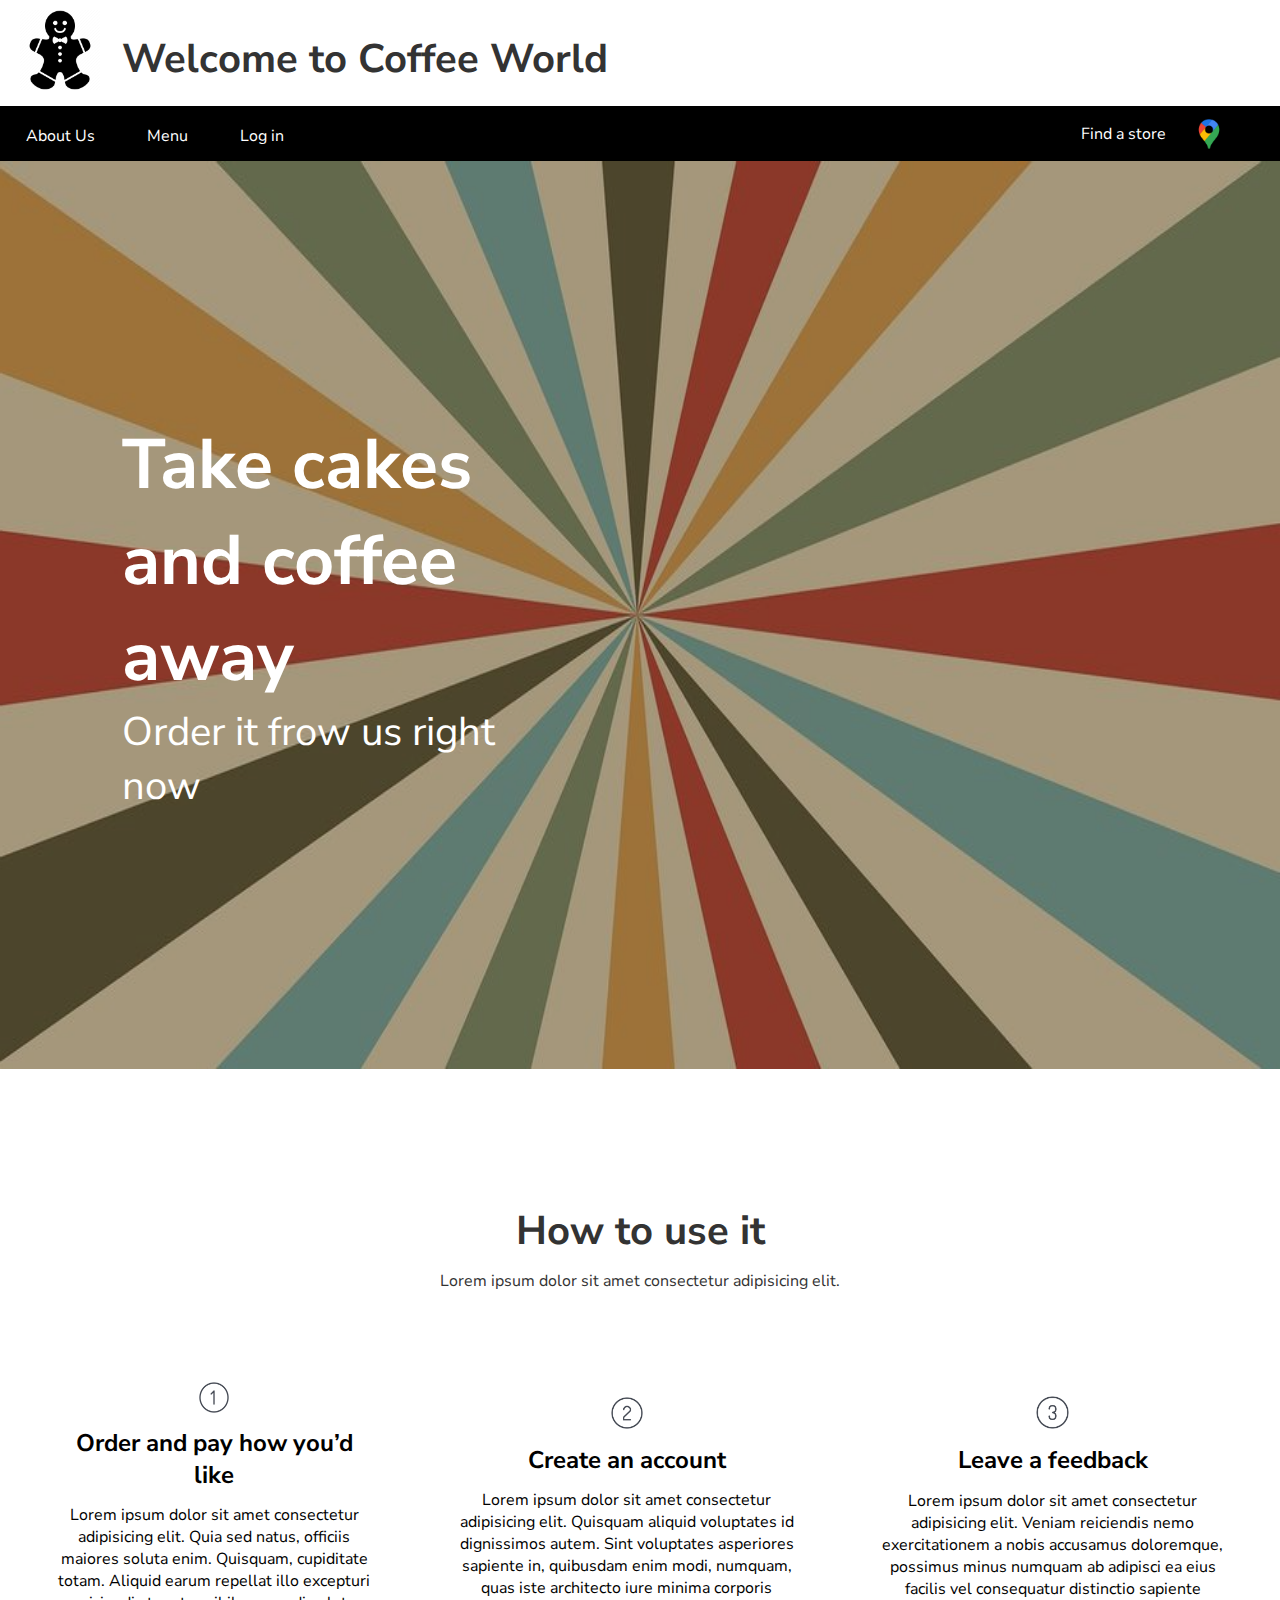
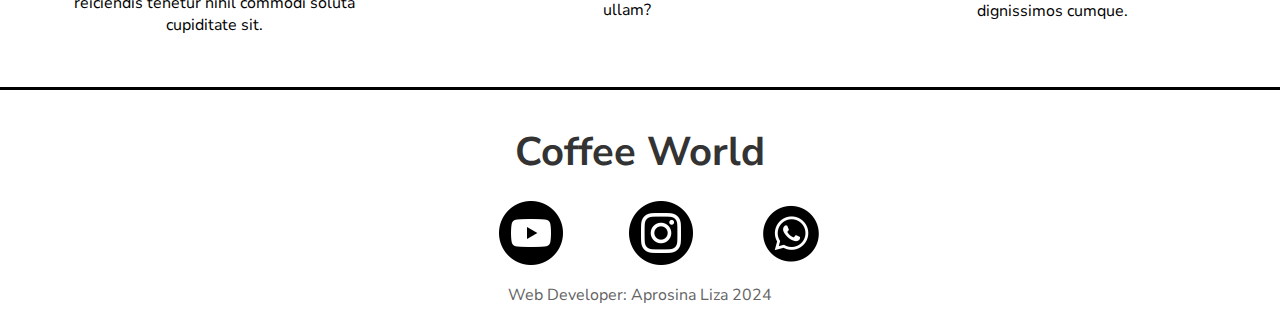
<file: index.html>
<!DOCTYPE html>
<html>
<head>
 <title>Coffee World</title>
 <link rel="stylesheet" type="text/css" href="style2.css">
</head>
<body>
 <header>
 <div class="contaier header__inner">
    <a href="#" class="logo">
        <img src="images/coky.png" alt="" class="logo__img" />
      </a>
  <h1 class="logo__text">Welcome to Coffee World</h1>
 </header>
 <nav>
  <ul>
   <li><a class="scroll" href="index.html">About Us</a></li>
   <li><a class="scroll" href="index_menu.html">Menu</a></li>
   <li><a class="scroll" href="index_try.html">Log in</a></li>
  </ul>  
  <a href="index_map.html" class="button_card" ><span><p>Find a store</p></span> <img src="images/map4.png" alt="" class="tag__img" /></a>
 </nav>

</div>
 <main>
    <article class="banner">
        <div class="bannerText">
            <h1>Take cakes and coffee away</h1>
            <div class="textP">
                <p>Order it frow us right now</p>
            </div>
            
        </div>
        <div class="bannerImg">
            <!-- <img src="images/pngwing.com.png" class="bookimg"> -->
        </div>   
    </article>
    <!-- <div class="carousel_item">
        <img src="Line.png" alt="" class="image">
        <div class="item">
            <h3>Заинтересовать ученика</h3>
            <p class="title">Занятия проходят не в стандартной форме, тут присутствует как обучение с преподователем, так и самообучение</p>
        </div>
    </div>
    <div class="carousel_item">
        <img src="Line.png" alt="" class="image">
        <div class="item">
            <h3>Учеба может нравится всем </h3>
            <p class="title">Так как на курсе мы будем рассказывать не только про школьную программу, но и углубляться в темы, то уверенны обучение тебе понравиться</p>
        </div>
    </div>
    <div class="carousel_item">
        <img src="Line.png" alt="" class="image">
        <div class="item">
            <h3>Нестандартный способ решать задачи</h3>
            <p class="title">В школьных задачниках вам показывают самые приметивные решения, часто даже без доказательств, в нашей школе вы поймете, что это намного интереснее</p>
        </div>
    </div> -->

    <!-- Навигатор -->

    <!-- <div class="navigator_fon">
    <article class="navigator">
        <div class="navigator_text">
            <h2 class="h2_map">How to find us</h2>
            <p class="p_map">Lorem ipsum, dolor sit amet consectetur adipisicing elit. Ab nostrum quaerat minima quod id corporis! Assumenda neque quas vitae fuga eaque mollitia quisquam id optio ut nulla. Aliquid, vitae unde.</p>
        </div>
            <div class="navigator_img">
            <iframe src="https://www.google.com/maps/embed?pb=!1m18!1m12!1m3!1d10495448.186964048!2d2.487053850000006!3d50.04198820000001!2m3!1f0!2f0!3f0!3m2!1i1024!2i768!4f13.1!3m3!1m2!1s0x473cfb7b21a6af23%3A0x6a7f24874a85c58f!2sStarbucks!5e0!3m2!1sru!2sru!4v1706624480105!5m2!1sru!2sru" width="1000px" height="720px" style="border:0;" allowfullscreen="" loading="lazy" referrerpolicy="no-referrer-when-downgrade"></iframe>
            </div>
        
    </article>
    </div> -->
    <article class="information">
        <div class="informationText">
            <h1 class="info_h1">How to use it</h1>
            <div class="informationP">
                <p>Lorem ipsum dolor sit amet consectetur adipisicing elit.</p>
            </div>
        </div>

        <div class="info_punkts">
            <article class="card-info" >
              <img src="images/first.png" alt="cappuccino" class="info__img">
              <h2 class="card__name">Order and pay how you’d like</h2>
              <p class="card__price">Lorem ipsum dolor sit amet consectetur adipisicing elit. Quia sed natus, officiis maiores soluta enim. Quisquam, cupiditate totam. Aliquid earum repellat illo excepturi reiciendis tenetur nihil commodi soluta cupiditate sit.<span class="card__currency"></span>
              </p>
            </article>
      
            <article class="card-info" >
              <img src="images/second.png" alt="cappuccino" class="info__img">
              <h2 class="card__name">Create an account</h2>
              <p class="card__price">Lorem ipsum dolor sit amet consectetur adipisicing elit. Quisquam aliquid voluptates id dignissimos autem. Sint voluptates asperiores sapiente in, quibusdam enim modi, numquam, quas iste architecto iure minima corporis ullam?<span class="card__currency"></span>
              </p>
            </article>
      
            <article class="card-info" >
              <img src="images/third.png" alt="cappuccino" class="info__img">
              <h2 class="card__name">Leave a feedback</h2>
              <p class="card__price">Lorem ipsum dolor sit amet consectetur adipisicing elit. Veniam reiciendis nemo exercitationem a nobis accusamus doloremque, possimus minus numquam ab adipisci ea eius facilis vel consequatur distinctio sapiente dignissimos cumque.<span class="card__currency"></span>
              </p>
            </article>
         </div>

    </article>

</main>

 <footer>
        <nav class="nav_end">
        </nav>
        <div class="logo">
            <a href="index.html"><h1 class="logo_text">Coffee World</h1></a> 
        </div>
        <div class="social">
            <a href="https://web.telegram.org/k/#@elizavetaaprosina"><img src="images/ut.png" alt="youtube"></a>
            <a href=""><img src="images/inst.png" alt="instagram"></a>
            <a href="https://web.whatsapp.com/"><img src="images/whatsapp.png" alt="whatsapp"></a>
        </div>
        <p>Web Developer: Aprosina Liza 2024</p>
 </footer>
</body>
</html>
</file>
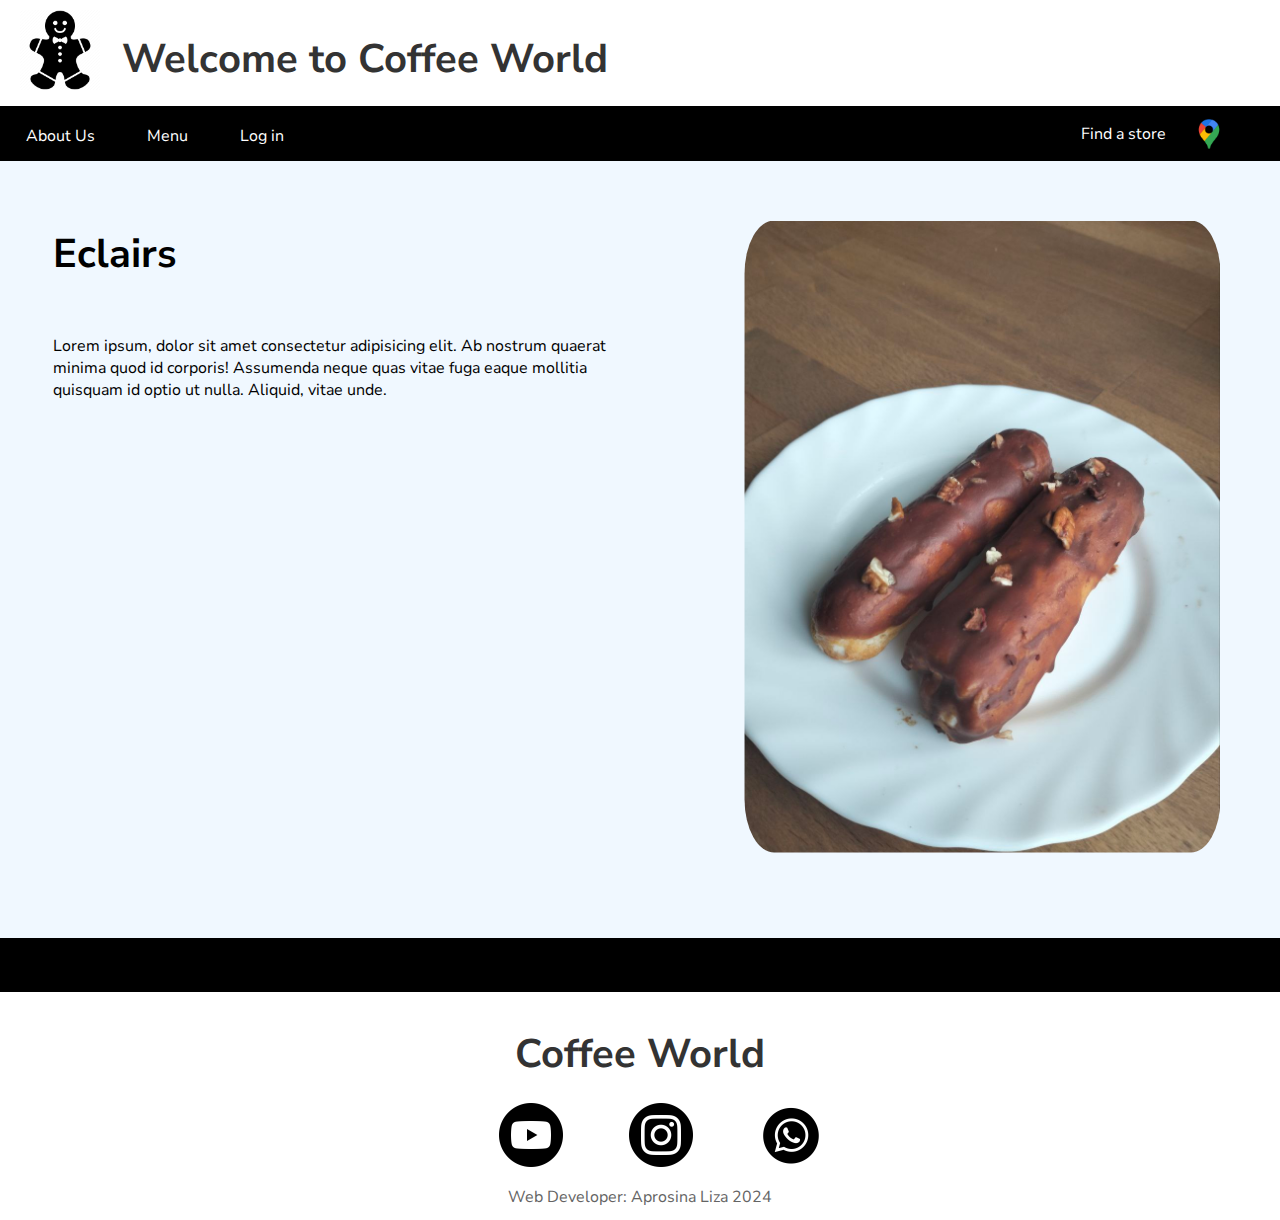
<file: index_eclair.html>
<!DOCTYPE html>
<html>
<head>
 <title>Coffee Website</title>
 <link rel="stylesheet" type="text/css" href="style2.css">
</head>
<body>
 <header>
  <div class="contaier header__inner">
    <a href="#" class="logo">
        <img src="images/coky.png" alt="" class="logo__img" />
      </a>
  <h1 class="logo__text">Welcome to Coffee World</h1>
 </header>
 <nav>
    <ul>
     <li><a class="scroll" href="index.html">About Us</a></li>
     <li><a class="scroll" href="index_menu.html">Menu</a></li>
     <li><a class="scroll" href="index_try.html">Log in</a></li>
    </ul>  
    <a href="index_map.html" class="button_card" ><span><p>Find a store</p></span> <img src="images/map4.png" alt="" class="tag__img" /></a>
   </nav>
</div>

 <main>
    <div class="navigator_fon">
        <article class="navigator2">
            <div class="navigator_text">
                <h2 class="h2_map">Eclairs</h2>
                <p class="p_map">Lorem ipsum, dolor sit amet consectetur adipisicing elit. Ab nostrum quaerat minima quod id corporis! Assumenda neque quas vitae fuga eaque mollitia quisquam id optio ut nulla. Aliquid, vitae unde.</p>
            </div>
            <div class="navigator_img2">
                <img src="images/desserts/eclers.jpg" alt="" class="pancho_img">
            </div>
                <!-- <div class="navigator_img2">
                    <img src="images/desserts/b_milk_cut.jpg" alt="" class="pancho_img">
                </div> -->
            
        </article>
    </div>
</main>

 <footer class="footer">
        <div class="logo">
            <a href="index.html"><h1 class="logo_text">Coffee World</h1></a> 
        </div>
        <div class="social">
            <a href="https://web.telegram.org/k/#@elizavetaaprosina"><img src="images/ut.png" alt="youtube"></a>
            <a href=""><img src="images/inst.png" alt="instagram"></a>
            <a href="https://web.whatsapp.com/"><img src="images/whatsapp.png" alt="whatsapp"></a>
        </div>
        <p>Web Developer: Aprosina Liza 2024</p>
 </footer>
 <script src="script.js"></script>
</body>
</html>
</file>
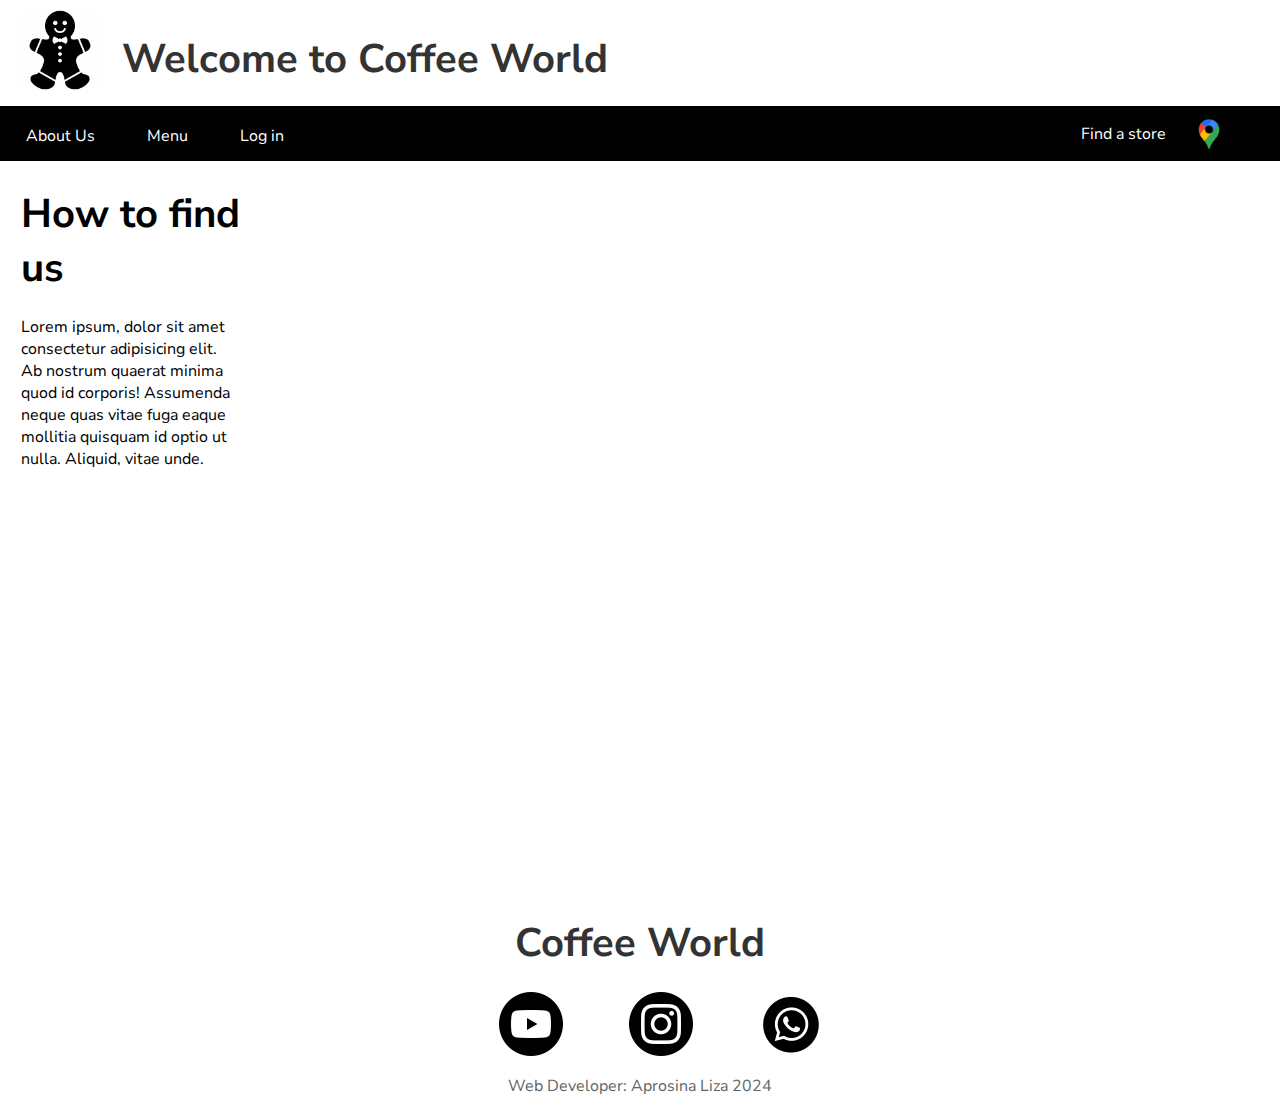
<file: index_map.html>
<!DOCTYPE html>
<html>
<head>
 <title>Coffee Website</title>
 <link rel="stylesheet" type="text/css" href="style2.css">
</head>
<body>
 <header>
 <div class="contaier header__inner">
    <a href="#" class="logo">
        <img src="images/coky.png" alt="" class="logo__img" />
      </a>
  <h1 class="logo__text">Welcome to Coffee World</h1>
 </header>
 <nav>
    <ul>
     <li><a class="scroll" href="index.html">About Us</a></li>
     <li><a class="scroll" href="index_menu.html">Menu</a></li>
     <li><a class="scroll" href="index_try.html">Log in</a></li>
    </ul>  
    <a href="index_map.html" class="button_card" ><span><p>Find a store</p></span> <img src="images/map4.png" alt="" class="tag__img" /></a>
   </nav>

</div>
 <main>
    
    <div class="navigator_fon">
        <article class="navigator">
            <div class="navigator_text">
                <h2 class="h2_map">How to find us</h2>
                <p class="p_map">Lorem ipsum, dolor sit amet consectetur adipisicing elit. Ab nostrum quaerat minima quod id corporis! Assumenda neque quas vitae fuga eaque mollitia quisquam id optio ut nulla. Aliquid, vitae unde.</p>
            </div>
                <div class="navigator_img">
                <!-- <iframe src="https://www.google.com/maps/embed?pb=!1m18!1m12!1m3!1d10495448.186964048!2d2.487053850000006!3d50.04198820000001!2m3!1f0!2f0!3f0!3m2!1i1024!2i768!4f13.1!3m3!1m2!1s0x473cfb7b21a6af23%3A0x6a7f24874a85c58f!2sStarbucks!5e0!3m2!1sru!2sru!4v1706624480105!5m2!1sru!2sru" width="1000px" height="720px" style="border:0;" allowfullscreen="" loading="lazy" referrerpolicy="no-referrer-when-downgrade"></iframe>
                 -->
                 <iframe src="https://www.google.com/maps/embed?pb=!1m18!1m12!1m3!1d10495448.186964048!2d2.487053850000006!3d50.04198820000001!2m3!1f0!2f0!3f0!3m2!1i1024!2i768!4f13.1!3m3!1m2!1s0x473cfb7b21a6af23%3A0x6a7f24874a85c58f!2sStarbucks!5e0!3m2!1sru!2sru!4v1706624480105!5m2!1sru!2sru" style="border:0;" allowfullscreen="" loading="lazy" referrerpolicy="no-referrer-when-downgrade" class="navig_size"></iframe>
                
                </div>
            
        </article>
        </div>
    </main>
    
     <footer>
            <nav class="nav_end">
            </nav>
            <div class="logo">
                <a href="index.html"><h1 class="logo_text">Coffee World</h1></a> 
            </div>
            <div class="social">
                <a href="https://web.telegram.org/k/#@elizavetaaprosina"><img src="images/ut.png" alt="youtube"></a>
                <a href=""><img src="images/inst.png" alt="instagram"></a>
                <a href="https://web.whatsapp.com/"><img src="images/whatsapp.png" alt="whatsapp"></a>
            </div>
            <p>Web Developer: Aprosina Liza 2024</p>
     </footer>
     <script src="script.js"></script>
    </body>
    </html>
</file>
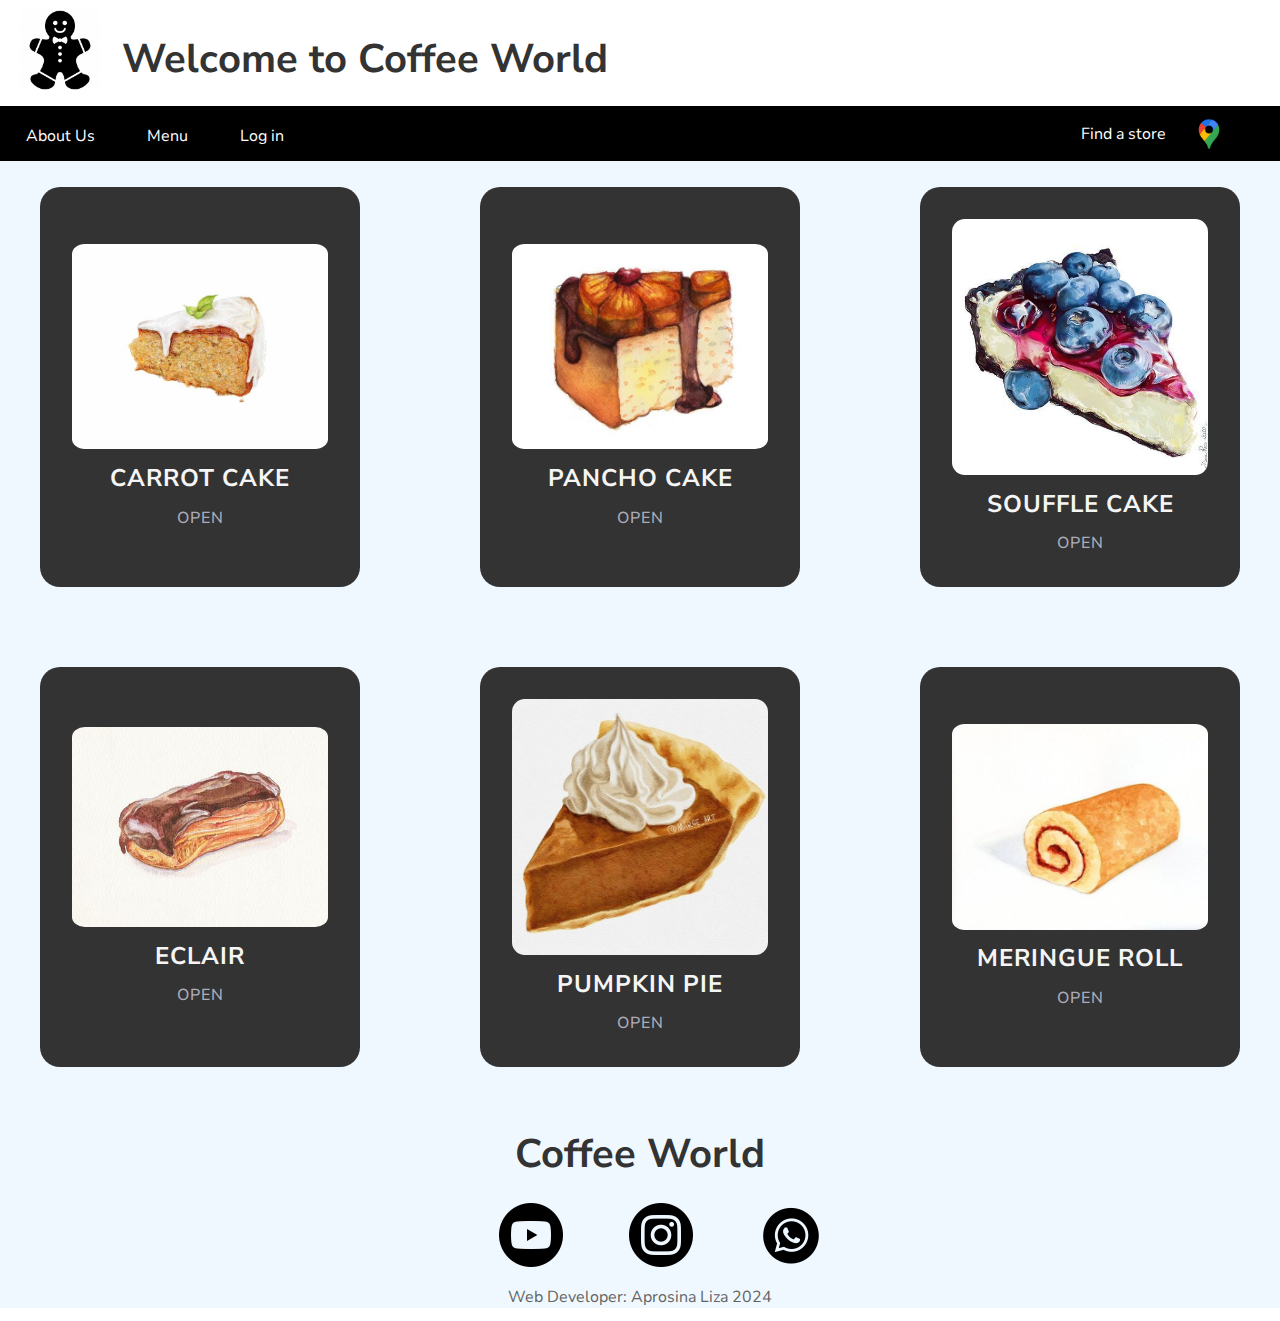
<file: index_menu.html>
<!DOCTYPE html>
<html>
<head>
 <title>Coffee Website</title>
 <link rel="stylesheet" type="text/css" href="style2.css">
</head>
<body>
 <header>
  <div class="contaier header__inner">
    <a href="#" class="logo">
        <img src="images/coky.png" alt="" class="logo__img" />
      </a>
  <h1 class="logo__text">Welcome to Coffee World</h1>
 </header>
 <nav>
  <ul>
   <li><a class="scroll" href="index.html">About Us</a></li>
   <li><a class="scroll" href="index_menu.html">Menu</a></li>
   <li><a class="scroll" href="index_try.html">Log in</a></li>
  </ul>  
  <a href="index_map.html" class="button_card" ><span><p>Find a store</p></span> <img src="images/map4.png" alt="" class="tag__img" /></a>
 </nav>

</div>

 
 <main>
  <!-- <section class="drink">
    <img src="images/cappuccino.png" alt="Кофе">
    <h3>Cappuccino</h3>
    <p class="description">Нежный кофе с молоком и пенкой. Идеальный выбор для начала дня.</p>
    <p class="price">Цена: 150 рублей</p>
   </section>
 
   <section class="drink">
    <img src="images/latte.jpg" alt="Кофе">
    <h3>Latte</h3>
    <p class="description">Кофе с молоком и нежной пенкой. Отличный выбор для вечернего отдыха.</p>
    <p class="price">Цена: 170 рублей</p>
   </section>
   
   <section class="drink">
    <img src="images/espresso2.jpg" alt="Кофе" class="espresso">
    <h3>Espresso    </h3>
    <p class="description">Крепкий, насыщенный кофе без добавок. Идеальный выбор для настоящих ценителей кофе.</p>
    <p class="price">Цена: 120 рублей</p>
   </section> -->

   <div class="wrapper">
      <article class="card-menu" >
        <img src="images/c_cake.jpg" alt="carrot cake" class="card__img">
        <h2 class="card__name">Carrot cake</h2>
        <a href="index_cc.html">Open</a>
        <!-- <p class="card__price">2 <span class="card__currency">$</span>
        </p> -->
        <!-- <button class="card__btn">Buy</button> -->
      </article>

      <article class="card-menu" >
        <img src="images/pancho.jpg" alt="pancho cake" class="card__img">
        <h2 class="card__name">pancho cake</h2>
        <a href="index_pancho.html">Open</a>
      </article>

      <article class="card-menu" >
        <img src="images/b_milk.jpg" alt="souffle cake" class="card__img">
        <h2 class="card__name">souffle cake</h2>
        <a href="index_souffle.html">Open</a>
      </article>

      <article class="card-menu" >
        <img src="images/ecler.jpg" alt="ecler" class="card__img">
        <h2 class="card__name">eclair</h2>
        <a href="index_eclair.html">Open</a>
      </article>

      <article class="card-menu" >
        <img src="images/pumpkin_pie.jpg" alt="pumpkin pie" class="card__img">
        <h2 class="card__name">pumpkin pie</h2>
        <a href="index_pp.html">Open</a>
      </article>

      <article class="card-menu" >
        <img src="images/m_roll.jpg" alt="meringue roll" class="card__img">
        <h2 class="card__name">meringue roll</h2>
        <a href="index_mr.html">Open</a>
      </article>

   </div>


</main>

 <footer class="footer3">
        <div class="logo">
            <a href="index.html"><h1 class="logo_text">Coffee World</h1></a> 
        </div>
        <div class="social">
            <a href="https://web.telegram.org/k/#@elizavetaaprosina"><img src="images/ut.png" alt="youtube"></a>
            <a href=""><img src="images/inst.png" alt="instagram"></a>
            <a href="https://web.whatsapp.com/"><img src="images/whatsapp.png" alt="whatsapp"></a>
        </div>
        <p>Web Developer: Aprosina Liza 2024</p>
 </footer>
 <script src="script.js"></script>
</body>
</html>
</file>
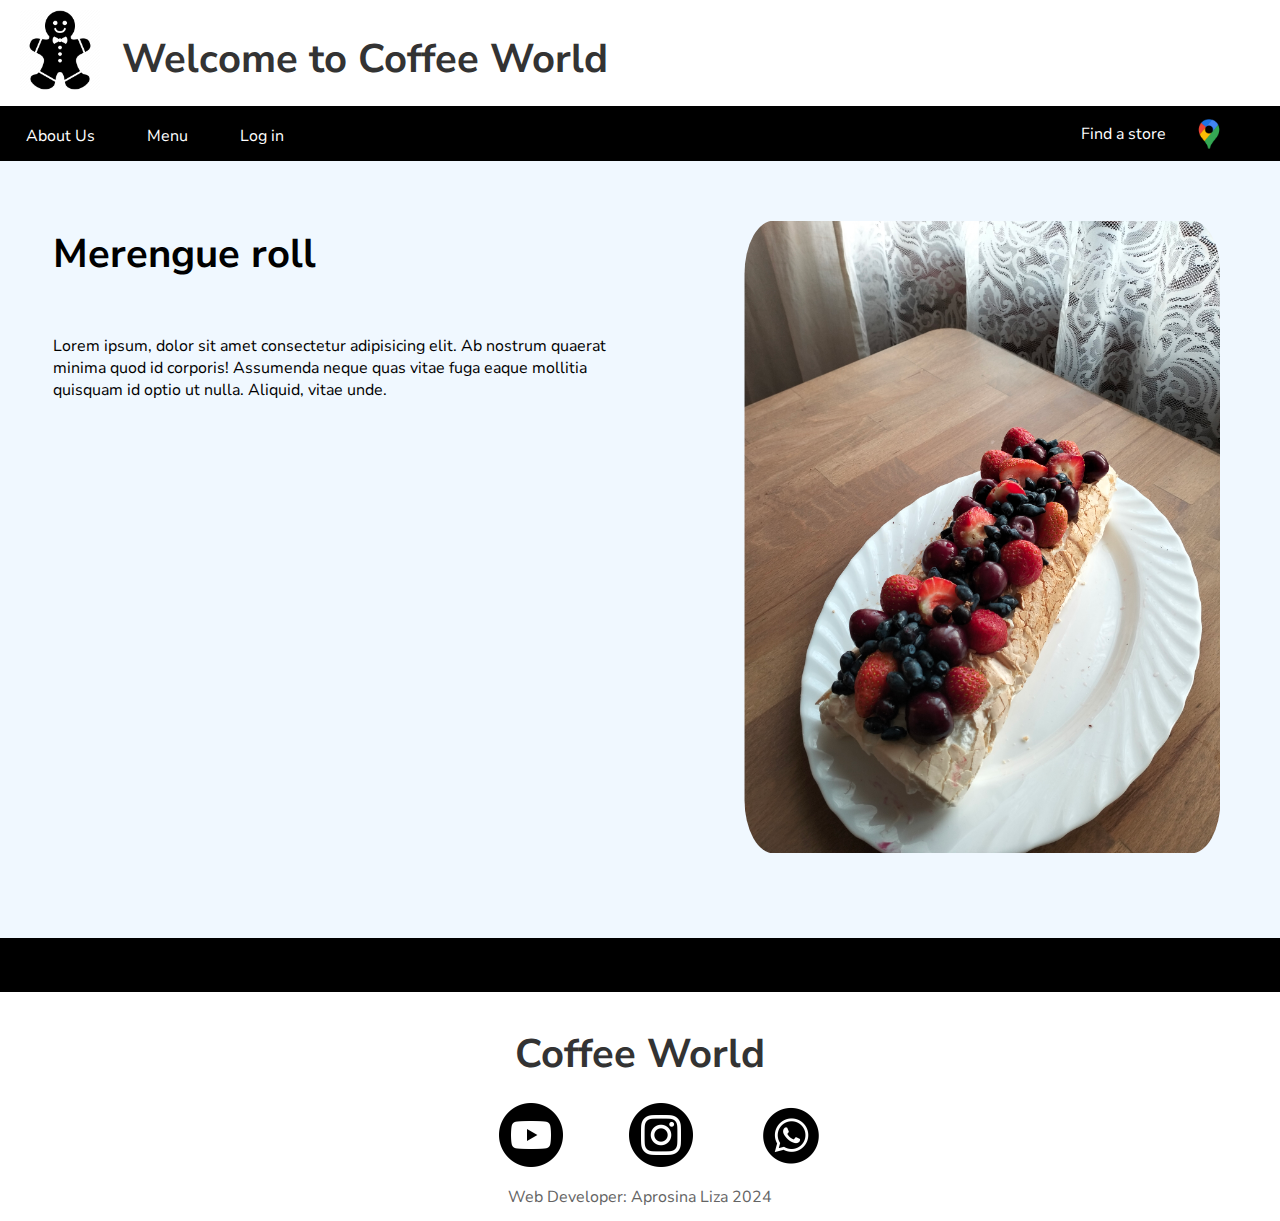
<file: index_mr.html>
<!DOCTYPE html>
<html>
<head>
 <title>Coffee Website</title>
 <link rel="stylesheet" type="text/css" href="style2.css">
</head>
<body>
 <header>
  <div class="contaier header__inner">
    <a href="#" class="logo">
        <img src="images/coky.png" alt="" class="logo__img" />
      </a>
  <h1 class="logo__text">Welcome to Coffee World</h1>
 </header>
 <nav>
    <ul>
     <li><a class="scroll" href="index.html">About Us</a></li>
     <li><a class="scroll" href="index_menu.html">Menu</a></li>
     <li><a class="scroll" href="index_try.html">Log in</a></li>
    </ul>  
    <a href="index_map.html" class="button_card" ><span><p>Find a store</p></span> <img src="images/map4.png" alt="" class="tag__img" /></a>
   </nav>
</div>

 <main>
    <div class="navigator_fon">
        <article class="navigator2">
            <div class="navigator_text">
                <h2 class="h2_map">Merengue roll</h2>
                <p class="p_map">Lorem ipsum, dolor sit amet consectetur adipisicing elit. Ab nostrum quaerat minima quod id corporis! Assumenda neque quas vitae fuga eaque mollitia quisquam id optio ut nulla. Aliquid, vitae unde.</p>
            </div>
            <div class="navigator_img2">
                <img src="images/desserts/merenga.jpg" alt="" class="pancho_img">
            </div>
                <!-- <div class="navigator_img2">
                    <img src="images/desserts/b_milk_cut.jpg" alt="" class="pancho_img">
                </div> -->
            
        </article>
    </div>
</main>

 <footer class="footer">
        <div class="logo">
            <a href="index.html"><h1 class="logo_text">Coffee World</h1></a> 
        </div>
        <div class="social">
            <a href="https://web.telegram.org/k/#@elizavetaaprosina"><img src="images/ut.png" alt="youtube"></a>
            <a href=""><img src="images/inst.png" alt="instagram"></a>
            <a href="https://web.whatsapp.com/"><img src="images/whatsapp.png" alt="whatsapp"></a>
        </div>
        <p>Web Developer: Aprosina Liza 2024</p>
 </footer>
 <script src="script.js"></script>
</body>
</html>
</file>
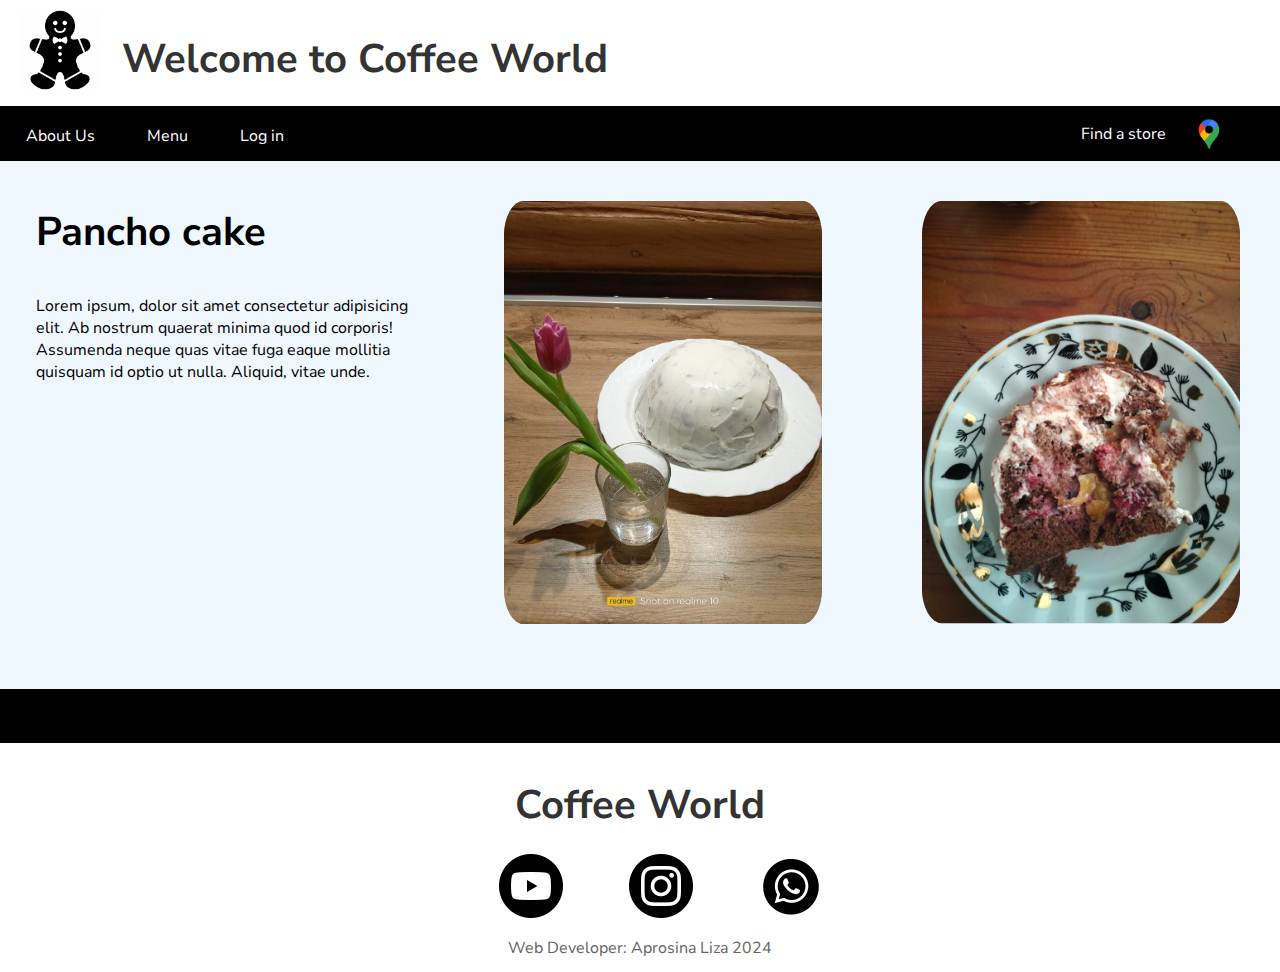
<file: index_pancho.html>
<!DOCTYPE html>
<html>
<head>
 <title>Coffee Website</title>
 <link rel="stylesheet" type="text/css" href="style2.css">
</head>
<body>
 <header>
  <div class="contaier header__inner">
    <a href="#" class="logo">
        <img src="images/coky.png" alt="" class="logo__img" />
      </a>
  <h1 class="logo__text">Welcome to Coffee World</h1>
 </header>
 <nav>
    <ul>
     <li><a class="scroll" href="index.html">About Us</a></li>
     <li><a class="scroll" href="index_menu.html">Menu</a></li>
     <li><a class="scroll" href="index_try.html">Log in</a></li>
    </ul>  
    <a href="index_map.html" class="button_card" ><span><p>Find a store</p></span> <img src="images/map4.png" alt="" class="tag__img" /></a>
   </nav>
</div>

 <main>
    <div class="navigator_fon">
        <article class="navigator2">
            <div class="navigator_text">
                <h2 class="h2_map">Pancho cake</h2>
                <p class="p_map">Lorem ipsum, dolor sit amet consectetur adipisicing elit. Ab nostrum quaerat minima quod id corporis! Assumenda neque quas vitae fuga eaque mollitia quisquam id optio ut nulla. Aliquid, vitae unde.</p>
            </div>
            <div class="navigator_img2">
                <img src="images/desserts/pancho.jpg" alt="" class="pancho_img">
            </div>
                <div class="navigator_img2">
                    <img src="images/desserts/pancho_cut.jpg" alt="" class="pancho_img">
                </div>
            
        </article>
    </div>
</main>

 <footer class="footer">
        <div class="logo">
            <a href="index.html"><h1 class="logo_text">Coffee World</h1></a> 
        </div>
        <div class="social">
            <a href="https://web.telegram.org/k/#@elizavetaaprosina"><img src="images/ut.png" alt="youtube"></a>
            <a href=""><img src="images/inst.png" alt="instagram"></a>
            <a href="https://web.whatsapp.com/"><img src="images/whatsapp.png" alt="whatsapp"></a>
        </div>
        <p>Web Developer: Aprosina Liza 2024</p>
 </footer>
 <script src="script.js"></script>
</body>
</html>
</file>
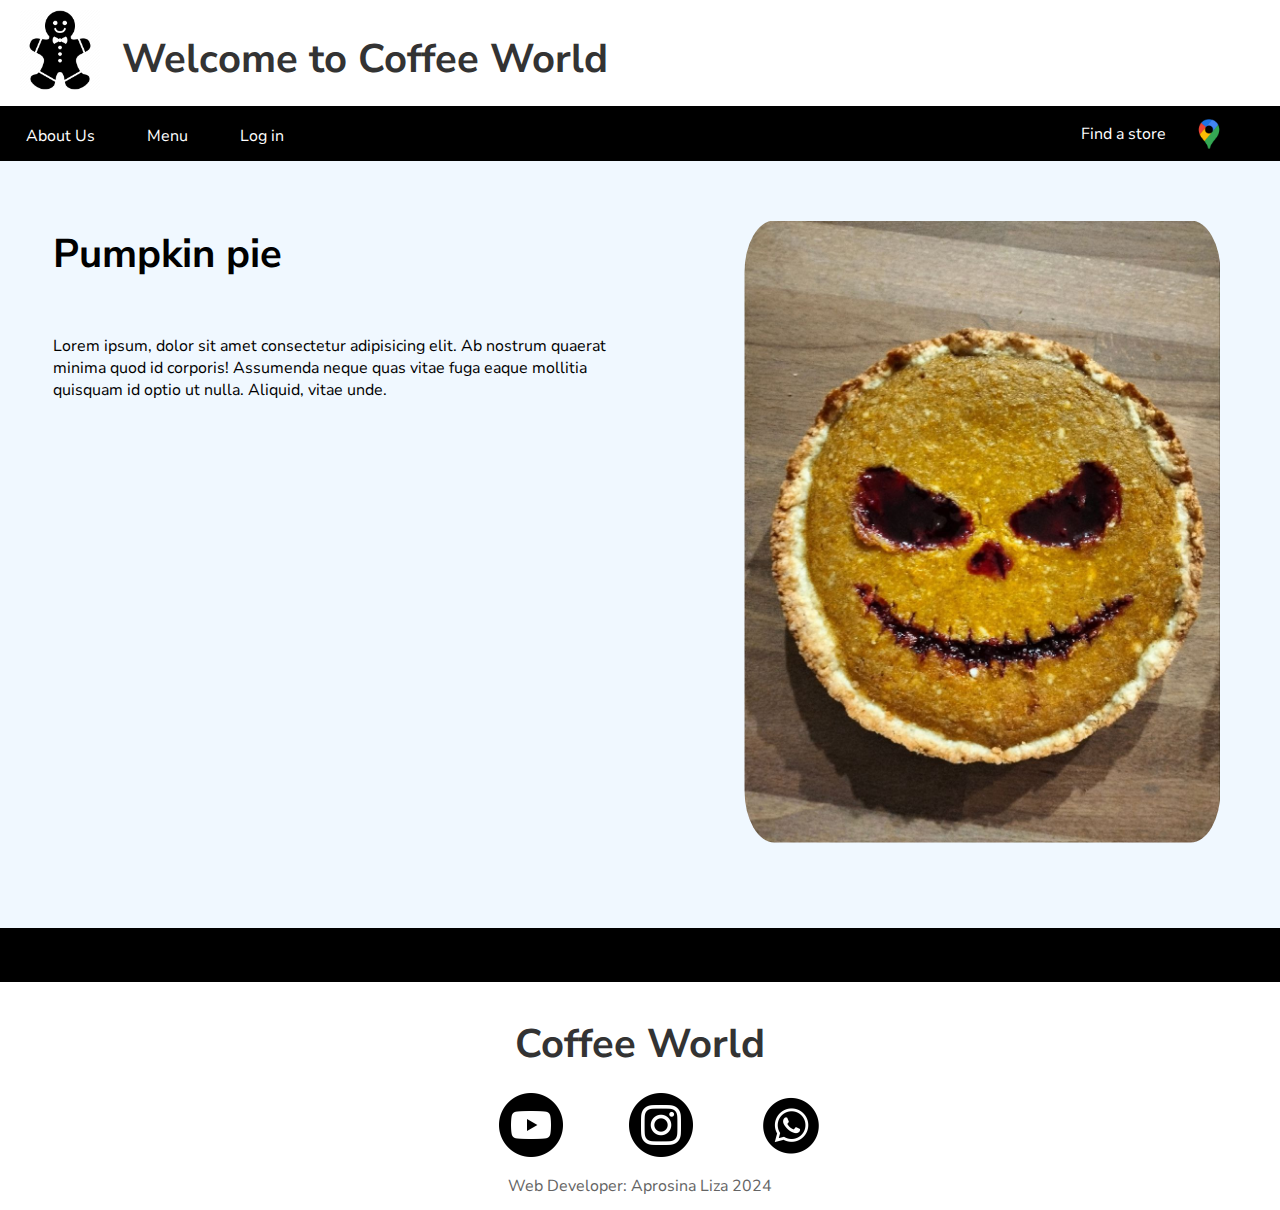
<file: index_pp.html>
<!DOCTYPE html>
<html>
<head>
 <title>Coffee Website</title>
 <link rel="stylesheet" type="text/css" href="style2.css">
</head>
<body>
 <header>
  <div class="contaier header__inner">
    <a href="#" class="logo">
        <img src="images/coky.png" alt="" class="logo__img" />
      </a>
  <h1 class="logo__text">Welcome to Coffee World</h1>
 </header>
 <nav>
    <ul>
     <li><a class="scroll" href="index.html">About Us</a></li>
     <li><a class="scroll" href="index_menu.html">Menu</a></li>
     <li><a class="scroll" href="index_try.html">Log in</a></li>
    </ul>  
    <a href="index_map.html" class="button_card" ><span><p>Find a store</p></span> <img src="images/map4.png" alt="" class="tag__img" /></a>
   </nav>
</div>

 <main>
    <div class="navigator_fon">
        <article class="navigator2">
            <div class="navigator_text">
                <h2 class="h2_map">Pumpkin pie</h2>
                <p class="p_map">Lorem ipsum, dolor sit amet consectetur adipisicing elit. Ab nostrum quaerat minima quod id corporis! Assumenda neque quas vitae fuga eaque mollitia quisquam id optio ut nulla. Aliquid, vitae unde.</p>
            </div>
            <div class="navigator_img2">
                <img src="images/desserts/ppie.jpg" alt="" class="pancho_img">
            </div>
                <!-- <div class="navigator_img2">
                    <img src="images/desserts/b_milk_cut.jpg" alt="" class="pancho_img">
                </div> -->
            
        </article>
    </div>
</main>

 <footer class="footer">
        <div class="logo">
            <a href="index.html"><h1 class="logo_text">Coffee World</h1></a> 
        </div>
        <div class="social">
            <a href="https://web.telegram.org/k/#@elizavetaaprosina"><img src="images/ut.png" alt="youtube"></a>
            <a href=""><img src="images/inst.png" alt="instagram"></a>
            <a href="https://web.whatsapp.com/"><img src="images/whatsapp.png" alt="whatsapp"></a>
        </div>
        <p>Web Developer: Aprosina Liza 2024</p>
 </footer>
 <script src="script.js"></script>
</body>
</html>
</file>
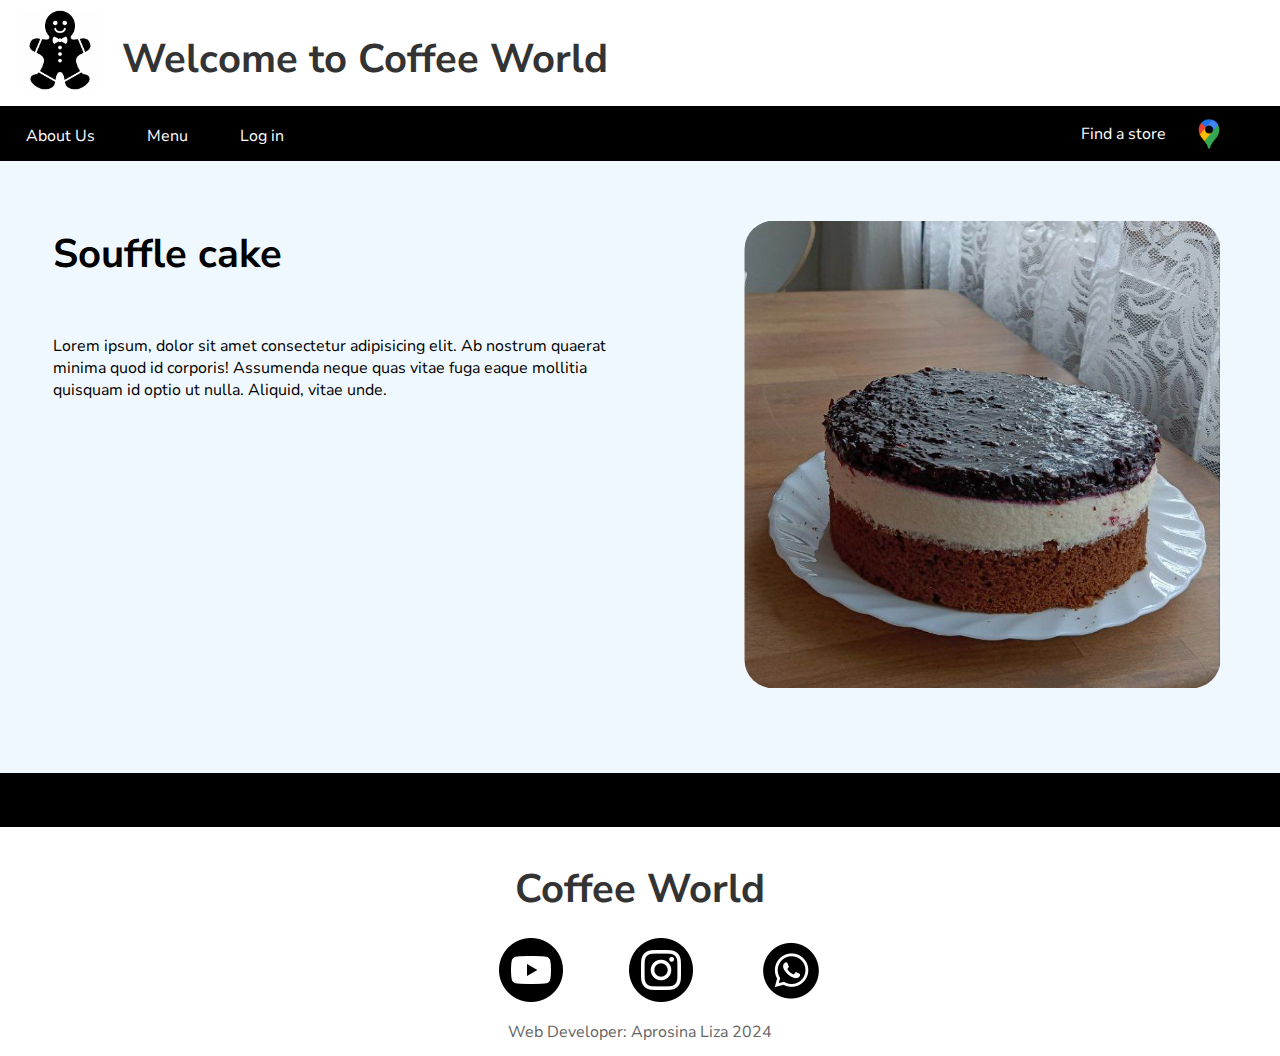
<file: index_souffle.html>
<!DOCTYPE html>
<html>
<head>
 <title>Coffee Website</title>
 <link rel="stylesheet" type="text/css" href="style2.css">
</head>
<body>
 <header>
  <div class="contaier header__inner">
    <a href="#" class="logo">
        <img src="images/coky.png" alt="" class="logo__img" />
      </a>
  <h1 class="logo__text">Welcome to Coffee World</h1>
 </header>
 <nav>
    <ul>
     <li><a class="scroll" href="index.html">About Us</a></li>
     <li><a class="scroll" href="index_menu.html">Menu</a></li>
     <li><a class="scroll" href="index_try.html">Log in</a></li>
    </ul>  
    <a href="index_map.html" class="button_card" ><span><p>Find a store</p></span> <img src="images/map4.png" alt="" class="tag__img" /></a>
   </nav>
</div>

 <main>
    <div class="navigator_fon">
        <article class="navigator2">
            <div class="navigator_text">
                <h2 class="h2_map">Souffle cake</h2>
                <p class="p_map">Lorem ipsum, dolor sit amet consectetur adipisicing elit. Ab nostrum quaerat minima quod id corporis! Assumenda neque quas vitae fuga eaque mollitia quisquam id optio ut nulla. Aliquid, vitae unde.</p>
            </div>
            <div class="navigator_img2">
                <img src="images/desserts/b_milk.jpg" alt="" class="pancho_img">
            </div>
                <!-- <div class="navigator_img2">
                    <img src="images/desserts/b_milk_cut.jpg" alt="" class="pancho_img">
                </div> -->
            
        </article>
    </div>
</main>

 <footer class="footer">
        <div class="logo">
            <a href="index.html"><h1 class="logo_text">Coffee World</h1></a> 
        </div>
        <div class="social">
            <a href="https://web.telegram.org/k/#@elizavetaaprosina"><img src="images/ut.png" alt="youtube"></a>
            <a href=""><img src="images/inst.png" alt="instagram"></a>
            <a href="https://web.whatsapp.com/"><img src="images/whatsapp.png" alt="whatsapp"></a>
        </div>
        <p>Web Developer: Aprosina Liza 2024</p>
 </footer>
 <script src="script.js"></script>
</body>
</html>
</file>
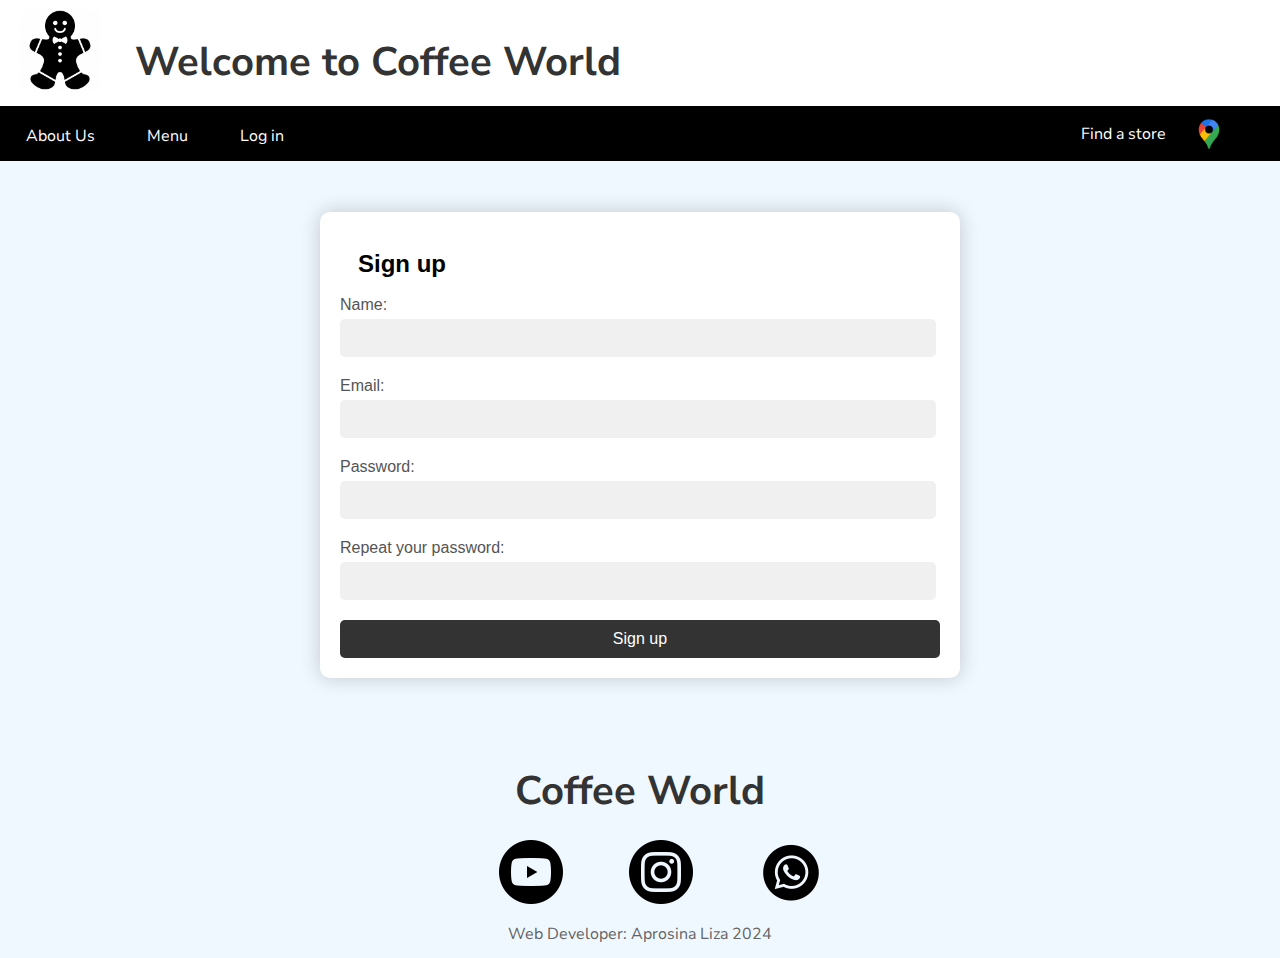
<file: index_try.html>
<!DOCTYPE html>
<html>
<head>
 <title>Регистрация на сайте</title>
 <link rel="stylesheet" type="text/css" href="style2.css">
</head>

    <header>
        <a href="#" class="logo">
            <img src="images/coky.png" alt="" class="logo__img" />
          </a>
      <h1 class="logo__text">Welcome to Coffee World</h1>
     </header>
     <nav>
        <ul>
         <li><a class="scroll" href="index.html">About Us</a></li>
         <li><a class="scroll" href="index_menu.html">Menu</a></li>
         <li><a class="scroll" href="index_try.html">Log in</a></li>
        </ul>  
        <a href="index_map.html" class="button_card" ><span><p>Find a store</p></span> <img src="images/map4.png" alt="" class="tag__img" /></a>
       </nav>
<body class="color_form">
<main >
 <div class="container_m">
  <h2 class="form_h2">Sign up</h2>
  <form id="registration-form">
   <label for="username">Name:</label>
   <input type="text" id="username" name="username" class="try" required>

   <label for="email">Email:</label>
   <input type="email" id="email" name="email" class="try" required>

   <label for="password">Password:</label>
   <input type="password" id="password" name="password" class="try" required>

   <label for="confirm-password">Repeat your password:</label>
   <input type="password" id="confirm-password" name="confirm-password" class="try" required>

   <button type="submit" class="sub">Sign up</button>
  </form>
 </div>
</main>
 <footer>
    <div class="logo">
        <a href="index.html"><h1 class="logo_text">Coffee World</h1></a> 
    </div>
    <div class="social">
        <a href="https://web.telegram.org/k/#@elizavetaaprosina"><img src="images/ut.png" alt="youtube"></a>
        <a href=""><img src="images/inst.png" alt="instagram"></a>
        <a href="https://web.whatsapp.com/"><img src="images/whatsapp.png" alt="whatsapp"></a>
    </div>
    <p>Web Developer: Aprosina Liza 2024</p>
</footer>
 <script src="script_try.js"></script>
</body>
</html>
</file>
<file: style2.css>
@import url('https://fonts.googleapis.com/css2?family=Nunito+Sans&display=swap');
*{
    margin:0;
}
body {
    font-family: Arial, sans-serif;
    margin: 0;}

.header__inner{
    display: flex;
    justify-content: space-between;
    align-items: center;
}
  
  header {
    background-color: white;
    color: #333;
    padding: 10px;
    display: flex;
  }
  
  .logo__img{
      width: 80px;
  }
  
  .logo__text{
      padding-top: 2%;
      padding-left: 2%;
      width: 500px;
  }
  
  .menu_small_icon {
    display: none;
  }
  
  .menu-small {
    display: none;
    height: 2em;
  }
  
  .menu_small_item {
    display: none;
  }
  
  .stick {
    width: 80%;
    height: 5px;
    background: black;
  }
  
  
nav{
    background-color: black;
    /* background-color: #CBC8D3; */
    position: sticky;
    top: 0px;
    left: 0px;
    display: flex;
    justify-content: space-between;
    align-items: center;
    padding-right: 3%;
    z-index: 5;
}

  nav ul {
    list-style-type: none;
    margin: 0;
    padding: 0;
    padding-top: 5px;
    overflow: auto;
    /* color: #333; */
    color: white;

  }



  nav li {
    float: left;
  }
  
  nav li a {
    display: block;
    /* color: #333; */
    color: white;
    text-align: center;
    padding: 14px 16px;
    text-decoration: none;
  }
  
  nav li a:hover {
    text-decoration: underline;
    /* color: #333; */
    color: white;  }

.tag__img{
    width: 46px;
    padding-left: 20px;
}

span{
    color: white;
}

span:hover {
    text-decoration: underline;
    /* color: #333; */
    color: white;  }

.button_card{
    display: flex;
    justify-content: space-evenly;
    align-items: center;
    align-content: space-evenly;
}

body{
    width: 100%;
    margin:0;
    /* background-image:url(pngwing.com.png); */
    background-repeat:no-repeat;
    background-size:cover;
    background-attachment:fixed;
    font-family: 'Nunito Sans', sans-serif;

}
main{
    width:100%;
    /* display: flex;
    justify-content: space-evenly;
    align-items: center;
    align-content: space-evenly;
    flex-wrap: wrap; */
}
.btnimg{
    width: 100%;
}
.arrowimg{
    width: 12%;
}
.btn{
    text-decoration: none;
    /* background-color: rgba(26, 18, 95, 0.888); */
    color: white;
    font-size: 14px;
    padding: 7px 30px;
    border-radius: 20px;
    border: rgb(82, 83, 97) 1px solid;
}
.btn2{
    text-decoration: none;
    background-color: rgb(237, 227, 133);
    color: rgb(0, 0, 0);
    font-size: 15px;
    height: 45px;
    width: 286px; 
    border-radius:27px;
    display: flex;
    justify-content: center;
    align-items: center;

}
.btn2>img{
    margin-left: 5%;
}

 .bannerImg{
    width: 40%;
}
.bookimg{
    width:100%;
}
.bannerText{
    display: flex;
    flex-direction: column;
    justify-content: space-around;
    width: 40%;
}
.textP{
    color: rgb(255, 255, 255);
    display: flex;
    flex-direction: column;
    justify-content: space-around;
}
h1{
    font-size: 40px;
}


.book{
    size: 30px;
}
.pustota{
    width:10%;
}

a{
    text-decoration: none;
    color: rgb(171, 171, 185);
    margin: 0 10px;
}
.nav-list{
    display: flex;
    justify-content: space-between;
    list-style: none;
}
.main-nav{
    color:darkgrey;
    display:flex;
    width: 40%;
    align-items: center;

}

.banner{
    padding: 20% 5%;
    /* filter: brightness(70%); */
    display: flex;
    position: relative;
    justify-content: space-around;
    color:rgb(255, 255, 255);
    font-size: 40px;
}
.banner h1{
    font-size: 70px;
}
.banner::before{
    content:'';
    filter: brightness(70%);
    background-image: url(images/banner4.png);
    background-repeat: no-repeat;
    background-size: 100% 100%;
    position: absolute;
    top: 0;
    left: 0;
    z-index: -1;
    width: 100%;
    height: 100%;
}
.banner_end{
    padding: 20% 5%;
    background-image:url('end.png');
    background-size: 100%;
}
.bannerText_end{
    height: 50vh;
    display: flex;
    flex-direction: column;
    color: #181616;
    width: 40%;
    justify-content: space-around;
}
.banner2img{
    background-image: url(images/banner2.jpg);
    filter: brightness(70%);
    width: 100%;
}
.posts{
    background-color:rgb(212, 229, 246);
    padding:10px 5%;
    text-align:center;
}
.posts2{
    background-color:rgb(255, 255, 255);
    padding:10px 5%;
    text-align:center;
}
.post{
    display: flex;
    justify-content: space-around;
    margin: 4% 0;
}
.a_img{
    width:100%;
}
.postText{
    width: 30%;
    display: flex;
    flex-direction: column;
    justify-content: center;
}
.postImg{
    width: 40%;
}
.postText2{
    width: 40%;
    display: flex;
    flex-direction: column;
    justify-content: center;
}
.postText2 h3{
    margin-top: 6%;
}
.postText h3{
    margin-bottom: 12%;
}
.postImg2{
    width: 40%;
}

.postImg img{
    width: 100%;
}
#final{
     background-image:url(pattern.jpg);
     background-attachment: fixed;
     padding: 15% 30%;
 }
#final>div{
     padding: 10px;
     background-color: white;
     text-align:center;
     font-size: 30px;
     border: 4px solid black;
 }
 .facts{
    display: flex;
    flex-direction: column;
    justify-content: space-around;
    text-align: center;
    height: 100vh;
 }
 .carousel{
    
    background-color: rgb(255, 255, 255);
 }

.drink{
    display: flex;
    justify-content: space-evenly;
    align-items: center;
    align-content: space-evenly;
    flex-wrap: wrap;
}

 .slick-slider{
    display: flex !important;
    align-items: center;
 }
 .carousel_item{
    display: flex !important;
    flex-direction: column;
    margin-right: 20px;
    
 }
 .item{
    text-align: left;
    margin-left: 17%;
 }
 .slick-arrow{
    width: 4%;
 }

/* Навигатор */

.navigator{
    display: flex;
    justify-content:center;
    align-items:flex-start;
    text-align:left;
    /* padding-top: 3%; */
    gap: 20px;
}

.navigator_img{
    width: 100%;
    display: flex;
    justify-content:end;
    align-items:center;
    text-align:left;


}

.navigator_fon{
    background-color: white;
    display: flex;
    justify-content: space-around;
    /* flex-direction:row;
    justify-content: end;
    align-items: end; */

}

.navig_size{
    width: 1000px;
    height: 720px;
}

.navigator_text{
    display: flex;
    flex-direction: column;
}

.h2_map{
    font-size: 40px;
    display: flex;
    justify-content:flex-start;
    padding-left: 8%;
    padding-top: 10%;
    gap: 20px;
}

.p_map{
    display: flex;
    justify-content: center;
    padding: 8%;
}

.navigator>h2{
    font-size: 40px;
    display: flex;
    justify-content: center;
    /* width: 100%; */

    /* display: flex;
    flex-direction: column;
    justify-content: center;
    align-items: center;

    top: 0px;
    left: 0px;
    display: flex;
    justify-content: space-between;
    align-items: center;
    padding-right: 3%; */
    /* padding-top: 3%; */
    gap: 20px;
    /* background-color: #CBC8D3; */
}

/* Информация */

.information{
    width: 100%;
    background-color: white;

}

.informationP{
    color: #333;
    display: flex;
    justify-content: center;
    padding-top: 1%;

}

.informationText{
    color: #333;
    margin: 3%;

}

.info_h1{
    display: flex;
    justify-content: center;
    padding-top: 8%;
}

.card-info{
    /* width: 320px;
    height: 400px;
    background-color: #a5a5a5;
    color: #333; */
    /* border-radius: 20px;
    font-weight: 500; */
    display: flex;
    text-align: center;
    /* text-transform: uppercase;
    letter-spacing: 1px; */
    flex-direction: column;
    justify-content: center;
    align-items: center;
}

.info__img{
    width: 10%;
}

.info_punkts{
    display: flex;
    flex-direction: row;
    /* align-content: space-evenly;
    justify-content: space-evenly; */
    justify-content: space-around;
    align-items: center;
    padding: 4% 4%;
    /* flex-wrap: wrap; */
    gap: 80px;
    border-bottom: 3px solid black ; 
}

.card__btn{
    border: none;
    border-radius: 5px;
    padding: 3% 0;
    background-color: #a5a5a5;
    text-decoration: underline;
}

.card__name{
    padding: 4%;
}

/* Футер */

footer{
     margin: 0 auto;
     text-align:center;
     color: white;
     width: 100%;
     height: auto;
     padding-top: 1%;
     margin-bottom:1%;
 }
 footer a{
    font-size: 100%;
    color: c;
    margin-left: 2%;

 }
 footer nav a:hover{
    border-bottom: 2px solid #858484;
 }
 .logo_text{
    color: #333;

 }
 .social img{
    margin-left: 2%;
    width: 5%;
 }
 .social img:hover{
    background: #999999;
    border-radius: 30%;
 }
 footer p{
    color: #646464;
    padding-top: 1%;
    display: flex;
    justify-content: center;
 }

.footer2{
    background-color: #E3D8E0;
    
}

.footer3{
    background-color: aliceblue;
}

 /* Меню */

.card-menu{
    width: 320px;
    height: 400px;
    background-color: #333;
    color: whitesmoke;
    border-radius: 20px;
    font-weight: 500;
    text-align: center;
    text-transform: uppercase;
    letter-spacing: 1px;
    display: flex;
    flex-direction: column;
    justify-content: center;
    align-items: center;
}

.card__img{
    width: 80%;
    border-radius: 5%;
}

.wrapper{
    display: flex;
    align-content: space-evenly;
    justify-content: space-evenly;
    align-items: center;
    padding: 2% 0;
    flex-wrap: wrap;
    gap: 80px;
    background-color: aliceblue;
}

.card__btn{
    border: none;
    border-radius: 5px;
    padding: 3% 0;
    background-color: #a5a5a5;
    text-decoration: underline;
}

/* Морковный торт */

.c_cake1{
    width: 40%;
    border-radius: 30%;
}

.navigator2{
    display: flex;
    justify-content:center;
    align-items:flex-start;
    text-align:left;
    /* background-color: #E3D8E0; */
    background-color: aliceblue;
    /* padding-top: 3%; */
    /* padding-i; */
    gap: 20px;
    /* border-bottom: 5px solid black;  */
    border-bottom: 54.6px solid black; 
    
}

.navigator_img2{
    width: 100%;
    display: flex;
    justify-content:end;
    align-items:center;
    text-align:left;
    padding-block-end: 2%;

}

/* .navigator{
    display: flex;
    justify-content:center;
    align-items:flex-start;
    text-align:left;
    gap: 20px;
} */

.cc_img{
    /* width: 48%;
    padding-top: 3%;
    padding-right: 15%;
    padding-inline: 3%;
    border-radius: 9%; */
    display: flex;
    align-items: center;
    padding: 10%;
    width: 80%;
    border-radius: 15%;

}

.cc_img1{
    width: 50%;
    padding-top: 3%;
    padding-right: 15%;
    padding-left: 15%;
    padding-inline: 3%;

}

.cc_fon{
    background-color: white;
    display: flex;
    /* justify-content: ; */
    flex-direction:row;
    justify-content: end;
    align-items: end;

}

.cc_text{
    display: flex;
    flex-direction: column;
}

.h2_cc{
    font-size: 40px;
    display: flex;
    justify-content:flex-start;
    padding-left: 8%;
    padding-top: 10%;
    gap: 20px;
}

.p_cc{
    display: flex;
    justify-content: center;
    padding: 8%;
}

/* .navigator>h2{
    font-size: 40px;
    display: flex;
    justify-content: center;
    gap: 20px;
} */

.pancho_img{
    display: flex;
    align-items: center;
    padding: 10%;
    width: 80%;
    border-radius: 15%;

}

/* .navigator3{
    display: flex;
    justify-content: space-between;
}

.navigator_img3{
    border-radius: 5%;
    display: flex;
    align-items: center;
} */

/* Форма */

.form_h2{
    padding: 3%;
}

/* .body_m{
    font-family: Arial, sans-serif;
    background-color: #cdeac0;
    margin: 0;
   } */
   
   .container_m {
    font-family: Arial, sans-serif;
    margin: 4% auto;
    max-width: 600px;
    padding: 20px;
    background-color: #fff;
    border-radius: 10px;
    box-shadow: 0px 0px 20px rgba(0, 0, 0, 0.2);
   }
   
   /* h1 {
    text-align: center;
    margin: 0;
    color: #555;
   }
    */
   form label {
    display: block;
    margin-bottom: 5px;
    color: #555;
   }
   
   form input[type="text"],
   form input[type="email"],
   form input[type="password"] {
    display: block;
    width: 96%;
    padding: 10px;
    margin-bottom: 20px;
    border-radius: 5px;
    border: none;
    background-color: #f0f0f0;
    color: #555;
    font-size: 16px;
   }
   
   form button[type="submit"] {
    display: block;
    width: 100%;
    padding: 10px;
    margin-top: 20px;
    background-color:#333;
    color: #fff;
    border: none;
    border-radius: 5px;
    cursor: pointer;
    font-size: 16px;
   }
   
   form button[type="submit"]:hover {
    background-color:#646464;
   }

.color_form{
    background-color:aliceblue;
}

/* Адаптивность  */

@media (max-width: 1243px) {

    .navig_size{
        width: 780px;
        height: 570px;
    }

  }

@media (max-width: 1083px) {

    .navig_size{
        width: 680px;
        height: 470px;
    }

  }

@media (max-width: 951px) {

    .navig_size{
        width: 600px;
        height: 400px;
    }

  }

 @media (max-width: 851px) {

    .navig_size{
        width: 560px;
        height: 380px;
    }

  }

@media (max-width: 768px) {
    nav li {
      float: none;
      display: inline-block;
      width: auto;
    }
  
    nav li a {
      display: block;
      text-align: left;
    }

    .navig_size{
        width: 500px;
        height: 450px;
    }

  }
  
  @media (max-width: 480px) {
    header h1 {
      font-size: 24px;
    }
  
    nav li a {
      padding: 10px;
    }
  
    .signature-drink img {
      float: none;
      margin-right: 0;
      margin-bottom: 10px;
    }

    .navig_size{
        width: 560px;
        height: 380px;
    }

    .navigator{
        display: flex;
        /* justify-content:center; */
        /* align-items:flex-start;
        text-align:left; */
        flex-direction: column;
        /* padding-top: 3%; */
        /* gap: 20px; */
    }


  }
</file>
